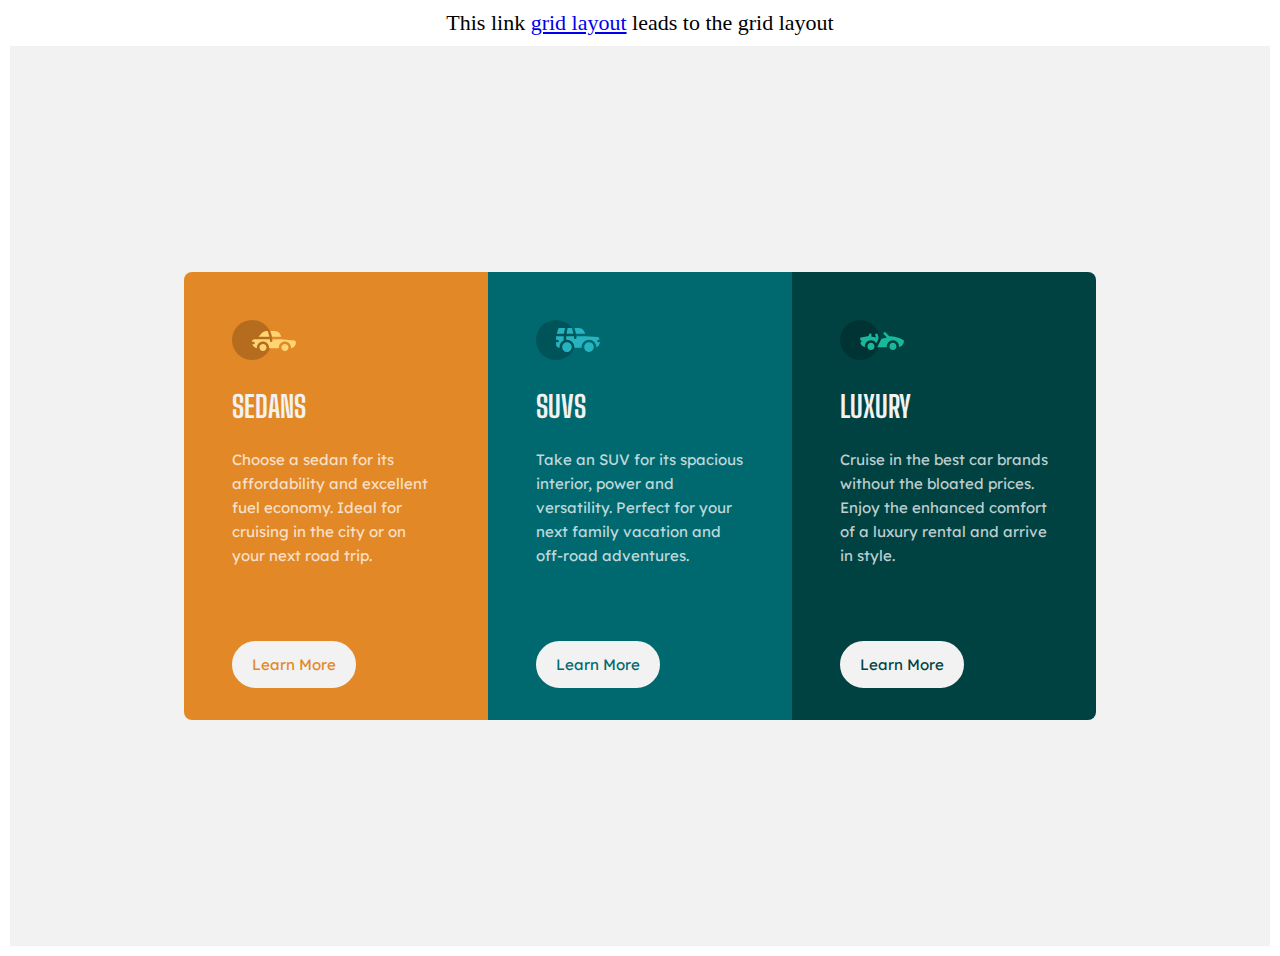
<file: index.html>
<!DOCTYPE html>
<html lang="en">
  <head>
    <meta charset="UTF-8"/>
    <meta http-equiv="X-UA-Compatible" content="IE=edge"/>
    <meta name="viewport" content="width=device-width, initial-scale=1.0"/>
    <link rel="icon" sizes="32x32" href="images/favicon-32x32.png"/>
    <link rel="stylesheet" href="style.css"/>
    <title>3 Column Card - CSS Flexbox Layout</title>
  </head>

  <body>
    <header>This link <a href="grid.html">grid layout</a> leads to the grid layout</header>
    <main class="container">
        <section class="sedans card">
            <img src="images/icon-sedans.svg" alt="sedan icon">
          <h1>SEDANS</h1>
          <p>
            Choose a sedan for its affordability and excellent fuel economy.
            Ideal for cruising in the city or on your next road trip.
          </p>
          <a href="#" class="button sedans-button">Learn More</a>
        </section>
        <section class="suvs card">
            <img src="images/icon-suvs.svg" alt="suv icon">
          
          <h1>SUVS</h1>
          <p>
            Take an SUV for its spacious interior, power and versatility.
            Perfect for your next family vacation and off-road adventures.
          </p>
          <a href="#" class="button suvs-button">Learn More</a>
        </section>
        <section class="luxury card">
            <img src="images/icon-luxury.svg" alt="luxury icon">
          <h1>LUXURY</h1>
          <p>
            Cruise in the best car brands without the bloated prices. Enjoy the
            enhanced comfort of a luxury rental and arrive in style.
          </p>
          <a href="#" class="button luxury-button">Learn More</a>
        </section>
    </main>
  </body>
</html>
</file>
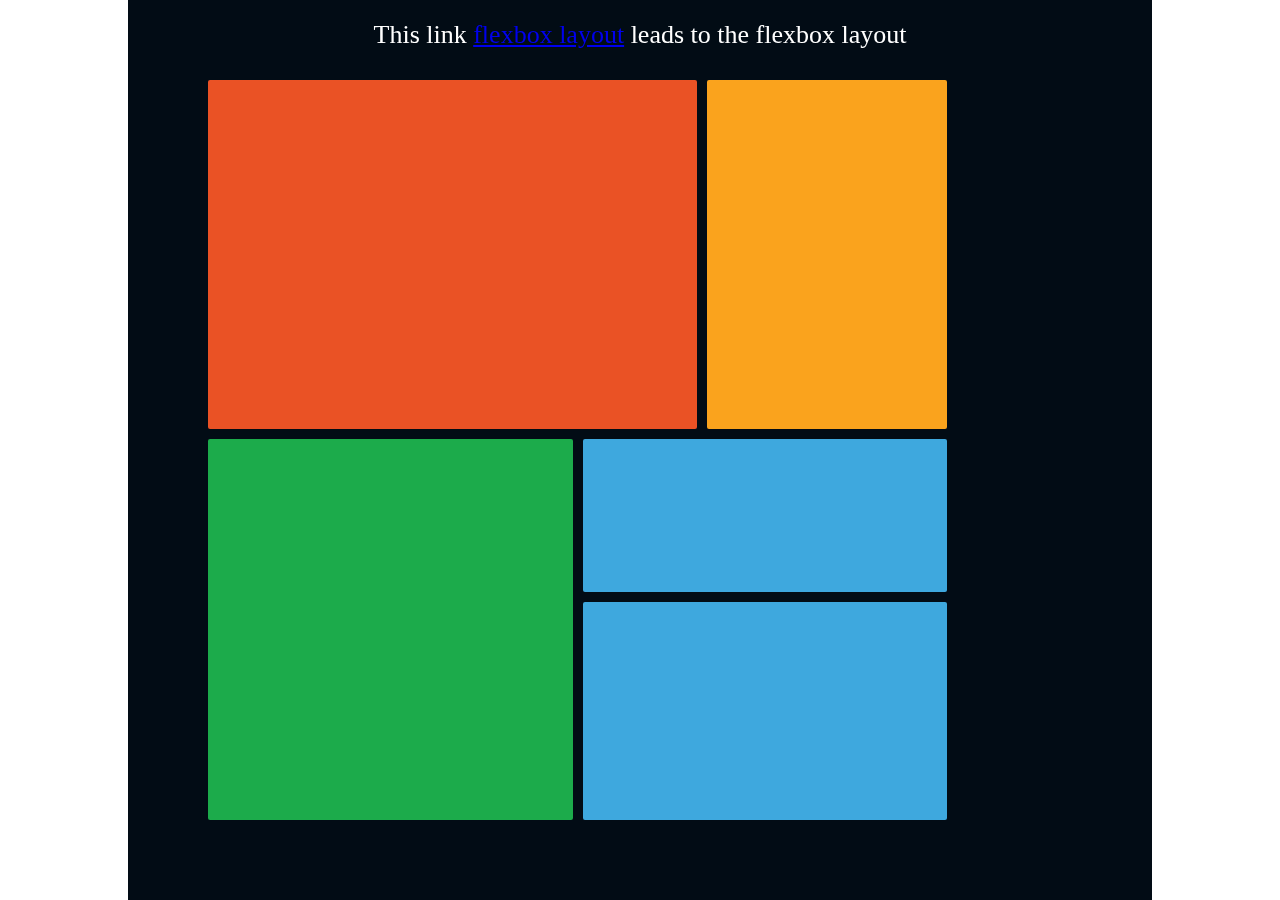
<file: grid.html>
<!DOCTYPE html>
<html lang="en">
<head>
    <meta charset="UTF-8">
    <meta http-equiv="X-UA-Compatible" content="IE=edge">
    <meta name="viewport" content="width=device-width, initial-scale=1.0">
    <link rel="stylesheet" href="grid.css">
    <title>CSS GRID LAYOUT</title>
</head>
<body>
    <header>This link <a href="index.html">flexbox layout</a> leads to the flexbox layout</header>
    <main class="container">
        <div class="box-1"></div>
        <div class="box-2"></div>
        <div class="box-3"></div>
        <div class="box-4"></div>
        <div class="box-5"></div>
    </main>
</body>
</html>
</file>
<file: style.css>
@import url("https://fonts.googleapis.com/css2?family=Big+Shoulders+Display:wght@700&family=Lexend+Deca&display=swap");

* {
  padding: 0;
  margin: 0;
  box-sizing: border-box;
  text-decoration: none;
}

:root {
  --clr-bright-orange: #e38826;
  --clr-dark-cyan: #006970;
  --clr-darker-cyan: #004241;
  --clr-transparent-white: hsla(0, 0%, 100%, 0.75);
  --clr-very-light-gray: #f2f2f2;
  --fs-default: 15px;
  --fs-heading: 30px;
  --ff-lexend: "Lexend Deca", sans-serif;
  --ff-bsd: "Big Shoulders Display", cursive;
}

body {
    font-size: var(--fs-default);
    padding: 10px;
}

header {
    text-align: center;
    font-size: 22px;
    padding-bottom: 10px;
}

header a {
    text-decoration: underline;

}

.container {
    display: flex;
    align-items: center;
    justify-content: center;
    background-color: var(--clr-very-light-gray);
    min-height: 100vh;
}

.card {
    min-height: 28rem;
    max-width: 19rem;
    padding: 3rem;
    position: relative;
}

img {
    margin-bottom: 1.5rem;
}

h1 {
    color: var(--clr-very-light-gray);
    font-family: var(--ff-bsd);
    font-size: var(--fs-heading);
    font-weight: 700;
}

p {
    color: var(--clr-transparent-white);
    font-family: var(--ff-lexend);
    margin-top: 1.5rem;
    margin-bottom: 2.5rem;
    font-size: var(--fs-default);
    line-height: 1.5rem;
}

.sedans {
    background-color: var(--clr-bright-orange);
    border-radius: 8px 0 0 8px;
}

.suvs {
    background-color: var(--clr-dark-cyan);
}

.luxury {
    background-color: var(--clr-darker-cyan);
    border-radius: 0 8px 8px 0;
}

.sedans-button {
    color: var(--clr-bright-orange);
}

.suvs-button {
    color: var(--clr-dark-cyan);
}

.luxury-button {
    color: var(--clr-darker-cyan);
}


.button {
    position: absolute;
    background-color: var(--clr-very-light-gray);
    border: 2px solid var(--clr-very-light-gray);
    text-align: center;
    padding: 12px 18px;
    bottom: 0;
    margin-bottom: 2rem;
    border-radius: 30px;
    font-family: var(--ff-lexend);
    font-weight: 400;
}

.button:hover,
.button:focus {
    background: transparent;
    color: var(--clr-very-light-gray);
}

@media (max-width: 950px) {
    .container {
        flex-direction: column;
        padding: 5rem;
    }

    .card {
        min-width: 22rem;
    }

    .sedans {
        border-radius: 8px 8px 0 0;
    }
    
    .luxury {
        border-radius: 0 0 8px 8px;
    }
}
</file>
<file: grid.css>
* {
    padding: 0;
    margin: 0;
    box-sizing: border-box;
}

header {
    text-align: center;
    font-size: 26px;
    position: relative;
    z-index: 1;
    top: 20px;
    color: white;
  }


.container {
    display: grid;
    background-color: #020c15;
    padding: 5em;
    position: fixed;
    top: 50%;
    left: 50%;
    transform: translate(-50%, -50%);
    width: 80%;
    height: 100vh;
    grid-template-columns: repeat(7, 1fr);
    gap: 10px;   
}

div {
    border-radius: 2px;
}

.box-1 {
    background-color: #ea5225;
    grid-row: span 11;
    grid-column: span 4;
}

.box-2 {
    background-color: #faa31d;
    grid-row: span 11;
    grid-column: span 2;
}

.box-3 {
    background-color: #1cab4b;
    grid-row: span 12;
    grid-column: span 3;
}

.box-4 {
    background-color: #3ea8de;
    grid-row: span 5;
    grid-column: span 3;
}

.box-5 {
    background-color: #3ea8de;
    grid-row: span 7;
    grid-column: span 3;
}
</file>
